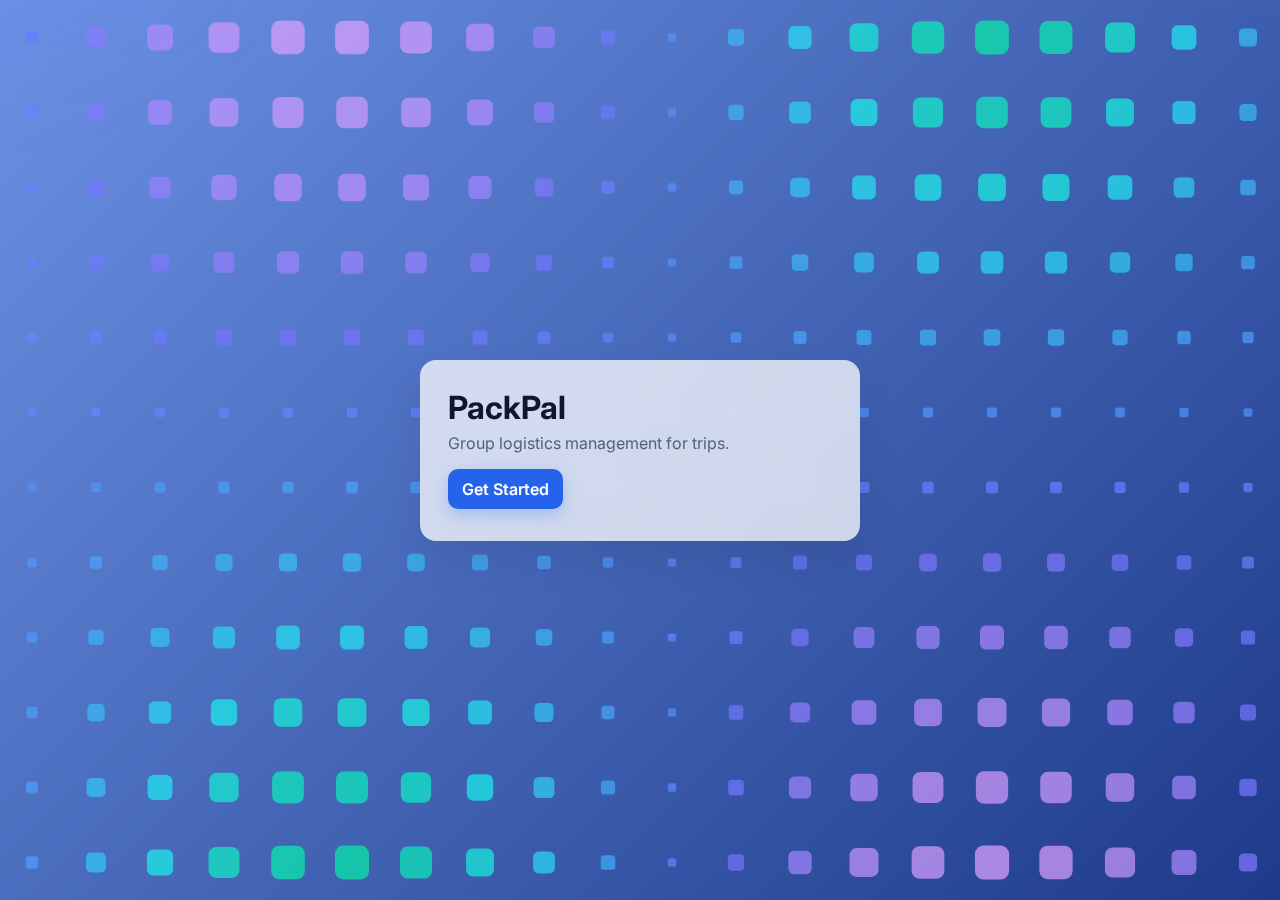
<file: index.html>
<!doctype html>
<html lang="en">
<head>
    <meta charset="utf-8">
    <meta name="viewport" content="width=device-width, initial-scale=1">
    <title>PackPal</title>
    <link rel="preconnect" href="https://fonts.googleapis.com">
    <link rel="preconnect" href="https://fonts.gstatic.com" crossorigin>
    <link href="https://fonts.googleapis.com/css2?family=Inter:wght@400;600;700&display=swap" rel="stylesheet">
    <link rel="stylesheet" href="assets/css/styles.css">
    <link rel="stylesheet" href="assets/css/responsive.css">
</head>
<body class="login-page" style="background: linear-gradient(135deg, #6c92e4 0%, #1e3a8a 100%);">
    <canvas id="hero-canvas" aria-hidden="true"></canvas>
    <div class="login-container">
        <div class="login-card">
            <!-- Theme toggle button removed -->
            <h1>PackPal</h1>
            <p class="subtitle">Group logistics management for trips.</p>
            <a class="btn" href="login.html">Get Started</a>
        </div>
    </div>

    <script>
        (function(){
            const canvas = document.getElementById('hero-canvas');
            const ctx = canvas.getContext('2d');
            let w, h, t = 0;
            const DPR = Math.min(window.devicePixelRatio || 1, 2);
            function resize(){
                w = canvas.width = window.innerWidth * DPR;
                h = canvas.height = window.innerHeight * DPR;
                canvas.style.width = window.innerWidth + 'px';
                canvas.style.height = window.innerHeight + 'px';
            }
            window.addEventListener('resize', resize);
            resize();
            function draw(){
                t += 0.005;
                ctx.clearRect(0,0,w,h);
                const cols = 20, rows = 12;
                const cw = w/cols, rh = h/rows;
                for(let i=0;i<cols;i++){
                    for(let j=0;j<rows;j++){
                        const x = (i+0.5)*cw;
                        const y = (j+0.5)*rh;
                        const n = Math.sin(t + i*0.3) * Math.cos(t*1.3 + j*0.25);
                        const size = (Math.abs(n)*0.7+0.2) * Math.min(cw,rh)*0.6;
                        const hue = 220 + n*60;
                        ctx.fillStyle = `hsla(${hue},80%,${65+ n*15}%,0.7)`;
                        ctx.beginPath();
                        ctx.roundRect(x-size/2,y-size/2,size,size, size*0.25);
                        ctx.fill();
                    }
                }
                requestAnimationFrame(draw);
            }
            requestAnimationFrame(draw);
        })();
    </script>
</body>
</html>
</file>
<file: assets/css/styles.css>
:root {
  --bg: #f7f8fb;
  --surface: #f9fafb;
  --card: #ffffff;
  --border: #e5e7eb;
  --text: #0f172a;
  --muted: #55627a;
  --primary: #2563eb;
  --primary-600: #1d4ed8;
  --accent: #22d3ee;
  --ring: rgba(37,99,235,0.3);
  --success: #16a34a;
  --warning: #d97706;
  --danger: #dc2626;
  --radius: 18px;
  --shadow-sm: 0 1px 2px rgba(0,0,0,0.05);
  --shadow-md: 0 4px 14px rgba(0,0,0,0.08);
  --shadow-lg: 0 12px 32px rgba(0,0,0,0.10);
  --dark-bg: #181a20;
  --dark-surface: #23262f;
  --dark-card: #23262f;
  --dark-accent: #2563eb;
  --dark-accent-2: #22d3ee;
  --dark-border: #23262f;
  --dark-muted: #b6b8c3;
  --dark-danger: #f87171;
}

* { box-sizing: border-box; }
html, body { height: 100%; }
body {
  margin: 0;
  font-family: 'Inter', system-ui, -apple-system, Segoe UI, Roboto, Arial, sans-serif;
  color: var(--text);
  background:
    radial-gradient(1000px 600px at 0% -10%, #e0e7ff 0%, transparent 50%),
    radial-gradient(900px 500px at 100% -20%, #cffafe 0%, transparent 50%),
    linear-gradient(180deg, #ffffff 0%, #f8fafc 100%);
}
/* Animated ambient glow */
body::before {
  content: "";
  position: fixed; inset: -20% -20% auto -20%; height: 60vh;
  background: radial-gradient(600px 320px at 10% 20%, rgba(99,102,241,0.15), transparent 60%),
              radial-gradient(600px 320px at 90% 0%, rgba(45,212,191,0.14), transparent 60%);
  filter: blur(40px) saturate(120%);
  animation: floatGlow 18s ease-in-out infinite alternate;
  pointer-events: none; z-index: 0;
}
@keyframes floatGlow { from { transform: translateY(-20px); } to { transform: translateY(20px); } }

.center-screen {
  display: grid;
  place-items: center;
  min-height: 100vh;
  padding: 24px;
}

.card {
  background: var(--card);
  border-radius: var(--radius);
  padding: 24px;
  width: 100%;
  background: rgba(255,255,255,0.75);
  backdrop-filter: blur(10px) saturate(120%);
  box-shadow: 0 20px 40px rgba(2,6,23,0.06), 0 4px 16px rgba(2,6,23,0.04);
  border: 1px solid rgba(229,231,235,0.7);
  transition: transform .3s cubic-bezier(.22,.61,.36,1), box-shadow .3s ease;
  transform-style: preserve-3d;
}
.card:hover { transform: translateY(-4px) rotateX(0.6deg) rotateY(-0.6deg); box-shadow: 0 28px 60px rgba(2,6,23,0.12); }
.card h2 { position: relative; }
.card h2::after { content: ""; position: absolute; left: 0; bottom: -6px; width: 56px; height: 4px; border-radius: 4px; background: linear-gradient(90deg, var(--primary), #4f46e5); opacity: .25; }

.card + .card { margin-top: 16px; }
.card h2 { margin: 0 0 8px; font-size: 18px; }
.card .card-subtitle { margin-top: -4px; color: var(--muted); font-size: 13px; }

h1 { margin: 0 0 8px; font-size: 32px; }
p { margin: 0 0 16px; color: var(--muted); }

.btn {
  display: inline-block;
  padding: 10px 14px;
  border-radius: 10px;
  background: var(--primary);
  color: white;
  text-decoration: none;
  font-weight: 600;
  transition: transform .15s ease, box-shadow .2s ease, background .2s ease;
  box-shadow: 0 6px 16px rgba(37,99,235,0.25);
}
.btn:hover { transform: translateY(-1px); background: var(--primary-600); }
.btn:active { transform: translateY(0); }
.btn.primary { background: linear-gradient(135deg, var(--primary), #4f46e5); }
.btn.secondary { background: #111827; color: #ffffff; box-shadow: 0 6px 16px rgba(17,24,39,0.15); }
.btn.secondary:hover { background: #0b1220; }
.btn.ghost { background: transparent; color: var(--text); border: 1px solid var(--border); box-shadow: none; }
.btn.ghost:hover { background: #f3f4f6; }
.btn.danger { background: var(--danger); box-shadow: 0 6px 16px rgba(220,38,38,0.25); }
.btn.danger:hover { background: #b91c1c; }
.btn:focus-visible { outline: none; box-shadow: 0 0 0 4px var(--ring); }
.btn.primary { position: relative; overflow: hidden; }
.btn.primary::after { content: ""; position: absolute; inset: 0; background: radial-gradient(120px 60px at var(--x,50%) var(--y,50%), rgba(255,255,255,0.35), transparent 40%); opacity: 0; transition: opacity .25s ease; }
.btn.primary:hover::after { opacity: .9; }

.login-page { overflow: hidden; }
#hero-canvas { position: fixed; inset: 0; z-index: -1; filter: saturate(1.1) contrast(1.05); }
.login-container { min-height: 100vh; display: grid; place-items: center; padding: 24px; }
.login-card { width: 100%; max-width: 440px; background: rgba(255,255,255,0.75); backdrop-filter: blur(10px); border-radius: 16px; padding: 28px; box-shadow: 0 20px 40px rgba(0,0,0,0.08); }
.login-card h1 { margin: 0 0 6px; }
.login-card .subtitle { margin-bottom: 16px; color: var(--muted); }

.alert { padding: 10px 12px; border-radius: 10px; background: #fee2e2; color: #7f1d1d; margin-bottom: 12px; }
.hidden { display: none; }

/* Utility */
.grid { display: grid; gap: 16px; }
.row { display: flex; gap: 12px; align-items: center; }
.chip { padding: 6px 10px; border-radius: 999px; background: #eef2ff; color: #3730a3; font-weight: 600; font-size: 12px; }

/* Responsive */
@media (max-width: 640px){
  .card { padding: 20px; }
}
@media (max-width: 900px){
  .two-cols { grid-template-columns: 1fr; }
}

/* App layout */
.app-bar { position: sticky; top: 0; display: flex; align-items: center; gap: 16px; padding: 10px 16px; background: rgba(255,255,255,0.9); backdrop-filter: blur(8px); border-bottom: 1px solid var(--border); z-index: 10; }
.brand { font-weight: 800; letter-spacing: .2px; }
.nav a { position: relative; color: var(--muted); text-decoration: none; margin-right: 8px; padding: 10px 10px; border-radius: 8px; transition: color .2s ease; }
.nav a.active, .nav a:hover { color: var(--text); }
.nav a.active::after { content: ""; position: absolute; left: 8px; right: 8px; bottom: 4px; height: 3px; border-radius: 3px; background: linear-gradient(90deg, var(--primary), #4f46e5); }
.spacer { flex: 1; }
.user-area .btn { padding: 8px 12px; }
.container { max-width: 1000px; margin: 16px auto; padding: 0 16px; }
/* Full-width container variant for pages that should span remaining area */
.container-fluid { max-width: none; width: 100%; padding-left: 24px; padding-right: 24px; }
/* Wider main area when sidebar layout is active */
.layout .container { max-width: 1200px; padding: 0 24px; }
@media (min-width: 1400px){ .layout .container { max-width: 1400px; } }
/* Sidebar layout */
.layout { display: grid; grid-template-columns: 320px 1fr; min-height: 100vh; }
.sidebar { position: sticky; top: 0; align-self: start; height: 100vh; background: #ffffff; border-right: 1px solid var(--border); padding: 16px; box-shadow: var(--shadow-sm); }
.sidebar .brand { font-size: 20px; margin-bottom: 12px; display: block; }
.side-nav { display: grid; gap: 6px; }
.side-nav a { position: relative; display: flex; align-items: center; gap: 8px; color: var(--muted); text-decoration: none; padding: 10px 12px; border-radius: 10px; transition: color .2s ease, background .2s ease; }
.side-nav a:hover { color: var(--text); background: #f3f4f6; }
.side-nav a.active { color: var(--text); background: #eef2ff; }
.side-nav a.active::before { content: ""; position: absolute; left: -16px; top: 8px; bottom: 8px; width: 4px; border-radius: 3px; background: linear-gradient(180deg, var(--primary), #4f46e5); }
.sidebar-toggle { display: none; visibility: hidden ; position: absolute; top: 12px; right: -14px; width: 28px; height: 28px; border-radius: 999px; background: var(--card); border: 1px solid var(--border); box-shadow: var(--shadow-sm); cursor: pointer; }
.sidebar.collapsed { width: 72px; overflow: hidden; }
.sidebar.collapsed .brand { display: none; }
.sidebar.collapsed .side-nav a span.label { display: none; }

@media (max-width: 900px){
  .layout { grid-template-columns: 72px 1fr; }
  .sidebar { width: 72px; padding: 12px; }
  .sidebar .brand { display: none; }
  .side-nav a span.label { display: none; }
  .sidebar-toggle { display: block; }
}

/* Content header pinned at top of main area */
.content-header { position: sticky; top: 0; z-index: 20; background: transparent; border: 0; }
.content-header-inner { display: flex; align-items: center; justify-content: flex-end; gap: 8px; padding: 8px; }

/* Dashboard */
.stats { grid-template-columns: repeat(auto-fit, minmax(240px, 1fr)); gap: 18px; }
.stat-card { background: var(--card); padding: 18px; border-radius: 16px; box-shadow: 0 12px 28px rgba(2,6,23,0.06); border: 1px solid var(--border); }
.stat-label { color: var(--muted); font-size: 13px; }
.stat-value { font-size: 28px; font-weight: 800; }
.progress { height: 14px; background: #e5e7eb; border-radius: 999px; overflow: hidden; }
.progress-bar { height: 100%; background: #16a34a; transition: width .5s cubic-bezier(.22,.61,.36,1); }
.muted { color: var(--muted); }
.small { font-size: 12px; }
.divider { height: 1px; background: var(--border); margin: 12px 0; }
.section-header { display: flex; align-items: baseline; justify-content: space-between; margin-bottom: 12px; }
.section-header .actions { display: flex; gap: 8px; }

/* Dashboard responsive sections */
.dashboard-sections { display: grid; gap: 18px; }
@media (min-width: 1100px){ .dashboard-sections { grid-template-columns: 2fr 1fr; } }
.dashboard-sections > .card { align-self: start; }

/* Circular progress */
.progress-card { display: grid; grid-template-columns: 220px 1fr; align-items: center; gap: 16px; align-self: start; }
@media (max-width: 700px){ .progress-card { grid-template-columns: 1fr; } }
.circle-wrap { position: relative; width: 200px; height: 200px; display: grid; place-items: center; }
.circle { transform: rotate(-90deg); }
.circle .track { stroke: #e5e7eb; }
.circle .indicator { stroke: url(#pg); transition: stroke-dashoffset .8s cubic-bezier(.22,.61,.36,1); }
.circle-center { position: absolute; text-align: center; }
.circle-center .percent { font-size: 28px; font-weight: 800; }
.circle-center .note { color: var(--muted); font-size: 12px; }

/* Checklist */
.items-grid { grid-template-columns: repeat(auto-fill, minmax(340px, 1fr)); gap: 22px; }
.item-card { background: rgba(255,255,255,0.8); border-radius: var(--radius); padding: 18px; box-shadow: 0 16px 40px rgba(2,6,23,0.08); border: 1px solid rgba(229,231,235,0.7); transition: transform .3s cubic-bezier(.22,.61,.36,1), box-shadow .3s ease; }
.item-card { min-height: 92px; }
.item-card:hover { transform: translateY(-6px) rotateX(0.6deg) rotateY(-0.6deg); box-shadow: 0 28px 60px rgba(2,6,23,0.12); }
.btn-small { padding: 6px 8px; font-size: 12px; }
.fade-in { animation: fade .25s ease; }
@keyframes fade { from { opacity: 0; transform: translateY(4px);} to {opacity:1; transform: none;} }
.items-grid > * { animation: fade .35s ease; }
.status.packed { background: #dcfce7; color: #166534; }
.status.unpacked { background: #fee2e2; color: #7f1d1d; }
/* Checklist extras */
.qty-chip { background: #e0f2fe; color: #075985; }
.toast { position: fixed; bottom: 20px; right: 20px; background: #111827; color: #fff; padding: 12px 16px; border-radius: 10px; box-shadow: var(--shadow-lg); transform: translateY(10px); opacity: 0; animation: toastIn .35s ease forwards; }
.toast.hidden { display: none; }
@keyframes toastIn { to { transform: none; opacity: 1; } }

/* Trips */
.two-cols { grid-template-columns: 1fr 1fr; gap: 18px; }
.list { list-style: none; padding-left: 0; margin: 0; }
.list li { padding: 10px 12px; border: 1px solid var(--border); background: var(--card); border-radius: 10px; box-shadow: var(--shadow-sm); }
.list li + li { margin-top: 8px; }
.list li:hover { transform: translateX(2px); box-shadow: 0 10px 24px rgba(2,6,23,0.08); transition: transform .2s ease, box-shadow .2s ease; }

/* Inputs refinement */
label { display: grid; gap: 6px; font-size: 12px; color: var(--muted); }
input[type="text"], input[type="email"], input[type="number"], select { background: #ffffff; }
select:hover, input:hover { border-color: #cbd5e1; }
select:disabled { background: #f1f5f9; color: #94a3b8; }

/* Nice scrollbars */
* { scrollbar-width: thin; scrollbar-color: #cbd5e1 transparent; }
*::-webkit-scrollbar { height: 10px; width: 10px; }
*::-webkit-scrollbar-thumb { background: #cbd5e1; border-radius: 999px; border: 2px solid #ffffff; }
*::-webkit-scrollbar-track { background: transparent; }

/* Disabled */
.disabled { opacity: 0.6; cursor: not-allowed; }

/* Forms */
select, input, button { font-family: inherit; }
select, input[type="text"], input[type="email"] {
  padding: 10px 12px;
  border-radius: 10px;
  border: 1px solid var(--border);
  background: #ffffff;
  outline: none;
  transition: border-color .15s ease, box-shadow .15s ease;
}
select:focus, input:focus { border-color: var(--primary); box-shadow: 0 0 0 4px var(--ring); }

/* Activity feed */
.activity-feed { list-style: none; padding: 0; margin: 0; }
.activity-feed li { padding: 8px 0; border-bottom: 1px dashed var(--border); color: var(--muted); }
.activity-feed li:last-child { border-bottom: 0; }

/* Modal */
.modal { position: fixed; inset: 0; display: grid; place-items: center; z-index: 50; }
.modal.hidden { display: none; }
.modal-backdrop { position: absolute; inset: 0; background: rgba(0,0,0,0.35); opacity: 0; animation: fadeIn .2s ease forwards; }
.modal-window { position: relative; width: min(520px, 92vw); background: var(--card); border: 1px solid var(--border); border-radius: var(--radius); box-shadow: var(--shadow-lg); padding: 18px; transform: translateY(10px) scale(.98); opacity: 0; animation: popIn .25s ease forwards; }
@keyframes popIn { to { transform: none; opacity: 1; } }
@keyframes fadeIn { to { opacity: 1; } }

/* Members cards */
.member-card {
  background: linear-gradient(180deg, rgba(255,255,255,0.9), rgba(249,250,251,0.85));
  border-radius: 14px;
  padding: 16px;
  border: 1px solid rgba(229,231,235,0.7);
  box-shadow: 0 12px 28px rgba(2,6,23,0.06);
  transition: transform .25s cubic-bezier(.22,.61,.36,1), box-shadow .25s ease;
}
.member-card:hover { transform: translateY(-6px); box-shadow: 0 28px 60px rgba(2,6,23,0.12); }
.member-card .member-name { font-weight: 700; font-size: 16px; }
.member-card .member-contact { color: var(--muted); font-size: 13px; }
.member-card .member-where { margin-top: 6px; color: var(--muted); font-size: 13px; }
.member-card .avatar { width: 44px; height: 44px; display: grid; place-items: center; border-radius: 10px; background: linear-gradient(180deg,#eef2ff,#f8fafc); box-shadow: var(--shadow-sm); font-size: 20px; }

/* Icon preview inside Add Category modal */
.icon-preview {
  min-width: 44px; height: 44px; display: grid; place-items: center; border-radius: 10px; background: linear-gradient(180deg,#ffffff,#f3f4f6); border: 1px solid var(--border); font-size: 20px;
}

.menu-toggle {
  display: none;
}

body.dark {
  background: var(--dark-bg);
  color: #e5e7eb;
}
body.dark .card,
body.dark .item-card,
body.dark .member-card,
body.dark .stat-card,
body.dark .progress-card,
body.dark .dashboard-sections > .card,
body.dark .login-card,
body.dark .center-screen .card {
  background: var(--dark-card) !important;
  color: #e5e7eb;
  box-shadow: 0 8px 32px rgba(0,0,0,0.32);
  border-color: var(--dark-border);
}
body.dark .sidebar {
  background: var(--dark-surface);
  border-right: 1px solid var(--dark-bg);
  box-shadow: 0 4px 24px rgba(0,0,0,0.32);
}
body.dark .sidebar .brand {
  color: #e5e7eb;
}
body.dark .side-nav a {
  color: var(--dark-muted);
}
body.dark .side-nav a.active {
  background: var(--dark-bg);
  color: #fff;
}
body.dark .side-nav a:hover {
  background: var(--dark-accent-2);
  color: #fff;
}
body.dark .header-right,
body.dark .app-bar,
body.dark .content-header-inner {
  background:var(--dark-bg);
  color: #e5e7eb;
  border-bottom: 1px solid var(--dark-border);
}
body.dark .chip {
  background: var(--dark-bg);
  color: var(--dark-accent-2);
}
body.dark .btn.ghost {
  color: #e5e7eb;
  border-color: var(--dark-border);
  background: var(--dark-surface);
}
body.dark .btn.ghost:hover {
  background: var(--dark-accent-2);
  color: #181a20;
}
body.dark .btn.primary {
  background: linear-gradient(135deg, var(--dark-accent), var(--dark-accent-2));
  color: #fff;
}
body.dark .btn.secondary {
  background: var(--dark-surface);
  color: #e5e7eb;
}
body.dark .btn.secondary:hover {
  background: var(--dark-bg);
}
body.dark .btn.danger {
  background: var(--dark-danger);
}
body.dark .btn.danger:hover {
  background: #b91c1c;
}
body.dark .card-subtitle,
body.dark .muted,
body.dark .small {
  color: var(--dark-muted);
}
body.dark .divider {
  background: var(--dark-border);
}
body.dark .stat-value,
body.dark .percent {
  color: #fff;
}
body.dark .note {
  color: var(--dark-muted);
}
body.dark .alert {
  background: #2d323c;
  color: var(--dark-danger);
  border-color: #7f1d1d;
}
body.dark select,
body.dark input[type="text"],
body.dark input[type="email"],
body.dark input[type="number"] {
  background: var(--dark-surface);
  color: #e5e7eb;
  border-color: var(--dark-border);
}
body.dark select:disabled {
  background: var(--dark-surface);
  color: #6b7280;
}
body.dark .modal-window {
  background: var(--dark-surface);
  color: #e5e7eb;
  border-color: var(--dark-border);
}
body.dark .items-grid,
body.dark .stats,
body.dark .dashboard-sections,
body.dark .two-cols {
  background: transparent;
}
body.dark .login-page {
  background: var(--dark-bg);
}
body.dark .toast {
  background: var(--dark-surface);
  color: #e5e7eb;
  box-shadow: 0 4px 24px rgba(0,0,0,0.32);
}
body.dark .icon-preview {
  background: var(--dark-bg);
  color: var(--dark-accent-2);
  border-color: var(--dark-border);
}
body.dark .activity-feed li {
  border-bottom: 1px dashed var(--dark-border);
  color: var(--dark-muted);
}
body.dark .member-card .avatar {
  background: linear-gradient(180deg,#23262f,#181a20);
  color: #22d3ee;
}
body.dark .group-card .group-name,
body.dark .member-card .member-name {
  color: #22d3ee;
  font-weight: 700;
}
body.dark .group-card .group-details,
body.dark .member-card .member-contact,
body.dark .member-card .member-where {
  color: #b6b8c3;
}
body.dark .menu-toggle .hamburger,
body.dark .menu-toggle .hamburger:before,
body.dark .menu-toggle .hamburger:after {
  background: #fff !important;
}
body.dark .group-card,
body.dark .member-card {
  background: #23262f !important;
  color: #e5e7eb;
  box-shadow: 0 8px 32px rgba(0,0,0,0.25);
  border-color: #23262f;
}
body.dark .item-card {
  background: #23262f !important;
  color: #e5e7eb;
  box-shadow: 0 8px 32px rgba(0,0,0,0.25);
  border-color: #23262f;
}
body.dark .item-card .qty-chip {
  background: #181a20;
  color: #22d3ee;
}
body.dark .item-card .status.packed {
  background: #1e293b;
  color: #16a34a;
}
body.dark .item-card .status.unpacked {
  background: #2d323c;
  color: #f87171;
}

/* Advanced Animations */
.card, .item-card, .member-card, .stat-card, .progress-card {
  opacity: 0;
  transform: translateY(24px) scale(0.98);
  animation: cardIn .7s cubic-bezier(.22,.61,.36,1) forwards;
}
@keyframes cardIn {
  to {
    opacity: 1;
    transform: none;
  }
}
.card:hover, .item-card:hover, .member-card:hover, .stat-card:hover, .progress-card:hover {
  box-shadow: 0 28px 60px rgba(37,99,235,0.18), 0 4px 16px rgba(2,6,23,0.10);
  transform: translateY(-6px) scale(1.02);
  transition: box-shadow .3s, transform .3s;
}
.btn, .btn.ghost, .btn.primary, .btn.secondary, .btn.danger {
  position: relative;
  overflow: hidden;
  transition: background .2s, color .2s, box-shadow .2s;
}
.btn:active::after {
  content: '';
  position: absolute;
  left: 50%; top: 50%;
  width: 120%; height: 120%;
  background: rgba(37,99,235,0.15);
  border-radius: 50%;
  transform: translate(-50%,-50%) scale(0.1);
  animation: ripple .5s cubic-bezier(.22,.61,.36,1);
  pointer-events: none;
}
@keyframes ripple {
  to {
    transform: translate(-50%,-50%) scale(1);
    opacity: 0;
  }
}
.modal-window {
  opacity: 0;
  transform: scale(0.96) translateY(20px);
  animation: modalIn .5s cubic-bezier(.22,.61,.36,1) forwards;
}
@keyframes modalIn {
  to {
    opacity: 1;
    transform: none;
  }
}
.sidebar, .content-header-inner {
  transition: box-shadow .3s, background .3s, transform .3s;
}
body {
  transition: background .5s cubic-bezier(.22,.61,.36,1), color .5s cubic-bezier(.22,.61,.36,1);
}
body.dark, body {
  transition: background .5s cubic-bezier(.22,.61,.36,1), color .5s cubic-bezier(.22,.61,.36,1);
}
/* Loader Spinner */
.loader {
  display: inline-block;
  width: 32px;
  height: 32px;
  border: 4px solid #2563eb;
  border-top: 4px solid #22d3ee;
  border-radius: 50%;
  animation: spin 1s linear infinite;
}
@keyframes spin {
  to { transform: rotate(360deg); }
}
</file>
<file: assets/css/responsive.css>
/* Responsive styles for PackPal */

/* Tablet styles (601px - 900px) */
@media screen and (max-width: 900px) {
  /* Layout adjustments */
  .layout { 
    grid-template-columns: 1fr;
    position: relative;
    min-height: 100vh;
    padding-top: 64px; /* Space for static header */
  }

  .sidebar {
    position: fixed;
    left: -280px;
    width: 280px;
    height: 100vh;
    z-index: 1001;
    transition: transform 0.3s ease;
    background: rgba(255,255,255,0.98);
    backdrop-filter: blur(12px);
    box-shadow: var(--shadow-lg);
    overflow-y: auto;
    padding-top: 16px;
  }

  .sidebar.active {
    transform: translateX(280px);
  }

  /* Hamburger menu in header */
  .menu-toggle {
    display: flex;
    align-items: center;
    justify-content: center;
    width: 40px;
    height: 40px;
    padding: 8px;
    border: none;
    background: none;
    cursor: pointer;
    position: absolute;
    left: 12px;
    top: 50%;
    transform: translateY(-50%);
    z-index: 1002;
  }

  .menu-toggle .hamburger {
    width: 24px;
    height: 2px;
    background: var(--text);
    position: relative;
    transition: all 0.3s ease;
  }

  .menu-toggle .hamburger:before,
  .menu-toggle .hamburger:after {
    content: '';
    position: absolute;
    width: 24px;
    height: 2px;
    background: var(--text);
    transition: all 0.3s ease;
  }

  .menu-toggle .hamburger:before {
    top: -6px;
  }

  .menu-toggle .hamburger:after {
    bottom: -6px;
  }

  .menu-toggle.active .hamburger {
    background: transparent;
  }

  .menu-toggle.active .hamburger:before {
    transform: rotate(45deg);
    top: 0;
  }

  .menu-toggle.active .hamburger:after {
    transform: rotate(-45deg);
    bottom: 0;
  }

  /* Improve sidebar nav items visibility */
  .side-nav {
    padding: 0 16px;
  }

  .side-nav a {
    padding: 14px 16px;
    font-size: 16px;
    display: flex;
    align-items: center;
    gap: 12px;
  }

  .side-nav a .label {
    display: block !important;
  }

  /* Container adjustments */
  .container, .container-fluid {
    max-width: 100%;
    padding: 24px;
    margin: 0;
  }

  /* Card and grid spacing */
  .card {
    padding: 24px;
    margin-bottom: 24px;
    background: rgba(255,255,255,0.9);
    box-shadow: 0 8px 24px rgba(0,0,0,0.06);
  }

  /* Stats grid adjustment */
  .stats {
    grid-template-columns: repeat(2, 1fr);
    gap: 20px;
    margin-bottom: 24px;
  }

  .stat-card {
    padding: 20px;
  }

  .stat-value {
    font-size: 24px;
    margin: 8px 0;
  }

  /* Items grid with more space */
  .items-grid {
    grid-template-columns: repeat(auto-fill, minmax(280px, 1fr));
    gap: 20px;
    padding: 4px;
  }

  .item-card {
    padding: 20px;
    margin-bottom: 0;
    background: rgba(255,255,255,0.9);
  }

  /* Two column layouts become single column */
  .two-cols {
    grid-template-columns: 1fr;
  }

  /* Modal window size adjustment */
  .modal-window {
    width: 90vw;
    max-height: 90vh;
    overflow-y: auto;
  }

  /* Navigation adjustments */
  .nav {
    overflow-x: auto;
    -webkit-overflow-scrolling: touch;
    white-space: nowrap;
    padding: 8px 0;
  }
}

/* Mobile styles (320px - 600px) */
@media screen and (max-width: 600px) {
  /* Layout and header adjustments */
  .layout {
    padding-top: 56px;
  }

  .content-header-inner {
    height: 56px;
    padding: 0 16px;
  }

  /* Container spacing */
  .container, .container-fluid {
    padding: 16px;
  }

  /* Card and grid spacing */
  .card {
    padding: 20px;
    margin-bottom: 16px;
  }

  .stats {
    grid-template-columns: 1fr;
    gap: 16px;
  }

  .stat-card {
    padding: 16px;
  }

  .items-grid {
    grid-template-columns: 1fr;
    gap: 16px;
  }

  .item-card {
    padding: 16px;
    margin: 0 0 16px 0;
  }

  /* Card adjustments */
  .card {
    padding: 16px;
  }

  .item-card {
    padding: 14px;
    min-height: auto;
  }

  /* Form elements */
  .row {
    flex-direction: column;
    align-items: stretch;
    gap: 8px;
  }

  select, input[type="text"], input[type="email"], input[type="number"] {
    width: 100%;
  }

  /* Buttons in mobile view */
  .btn {
    width: 100%;
    text-align: center;
    margin-bottom: 8px;
  }

  .btn-small {
    width: auto;
    margin-bottom: 0;
  }

  /* Progress card mobile layout */
  .progress-card {
    grid-template-columns: 1fr;
    text-align: center;
  }

  .circle-wrap {
    margin: 0 auto;
  }

  /* Member cards mobile optimization */
  .member-card {
    padding: 12px;
  }

  /* Toast notifications */
  .toast {
    left: 16px;
    right: 16px;
    bottom: 16px;
    text-align: center;
  }

  /* Modal adjustments for mobile */
  .modal-window {
    width: 95vw;
    padding: 14px;
    max-height: 85vh;
  }
}

/* Header adjustments for both tablet and mobile */
@media screen and (max-width: 900px) {
  .app-bar {
    position: fixed;
    top: 0;
    left: 0;
    right: 0;
    padding: 8px 16px;
    background: rgba(255,255,255,0.95);
    backdrop-filter: blur(8px);
    box-shadow: var(--shadow-sm);
  }

  .content-header {
    position: fixed;
    top: 0;
    left: 0;
    right: 0;
    background: rgba(255,255,255,0.95);
    backdrop-filter: blur(8px);
    box-shadow: var(--shadow-sm);
    z-index: 1000;
  }

  .content-header-inner {
    height: 56px;
    padding: 8px 16px;
    display: flex;
    align-items: center;
    justify-content: space-between;
  }

  /* Left side with menu toggle */
  .menu-toggle {
    position: static;
    transform: none;
  }

  /* Right side with role badge and logout */
  .header-right {
    display: flex;
    align-items: center;
    gap: 8px;
    margin-left: auto;
  }

  .chip {
    font-size: 12px;
    padding: 4px 8px;
  }

  .btn.ghost {
    padding: 6px 12px;
    font-size: 14px;
  }

  .user-area {
    margin-left: auto;
  }

  .brand {
    font-size: 18px;
    margin-left: 48px; /* Space for menu button */
  }
}


/* Touch device optimizations */
@media (hover: none) {
  .card:hover,
  .item-card:hover,
  .member-card:hover {
    transform: none;
    box-shadow: var(--shadow-md);
  }

  .side-nav a:hover {
    background: none;
  }
}

/* Safe area adjustments for modern mobile devices */
@supports (padding: env(safe-area-inset-bottom)) {
  .app-bar {
    padding-top: max(8px, env(safe-area-inset-top));
    padding-left: max(16px, env(safe-area-inset-left));
    padding-right: max(16px, env(safe-area-inset-right));
  }

  .container {
    padding-left: max(16px, env(safe-area-inset-left));
    padding-right: max(16px, env(safe-area-inset-right));
    padding-bottom: max(16px, env(safe-area-inset-bottom));
  }

  .sidebar {
    padding-top: max(16px, env(safe-area-inset-top));
    padding-left: max(16px, env(safe-area-inset-left));
  }
}
</file>
